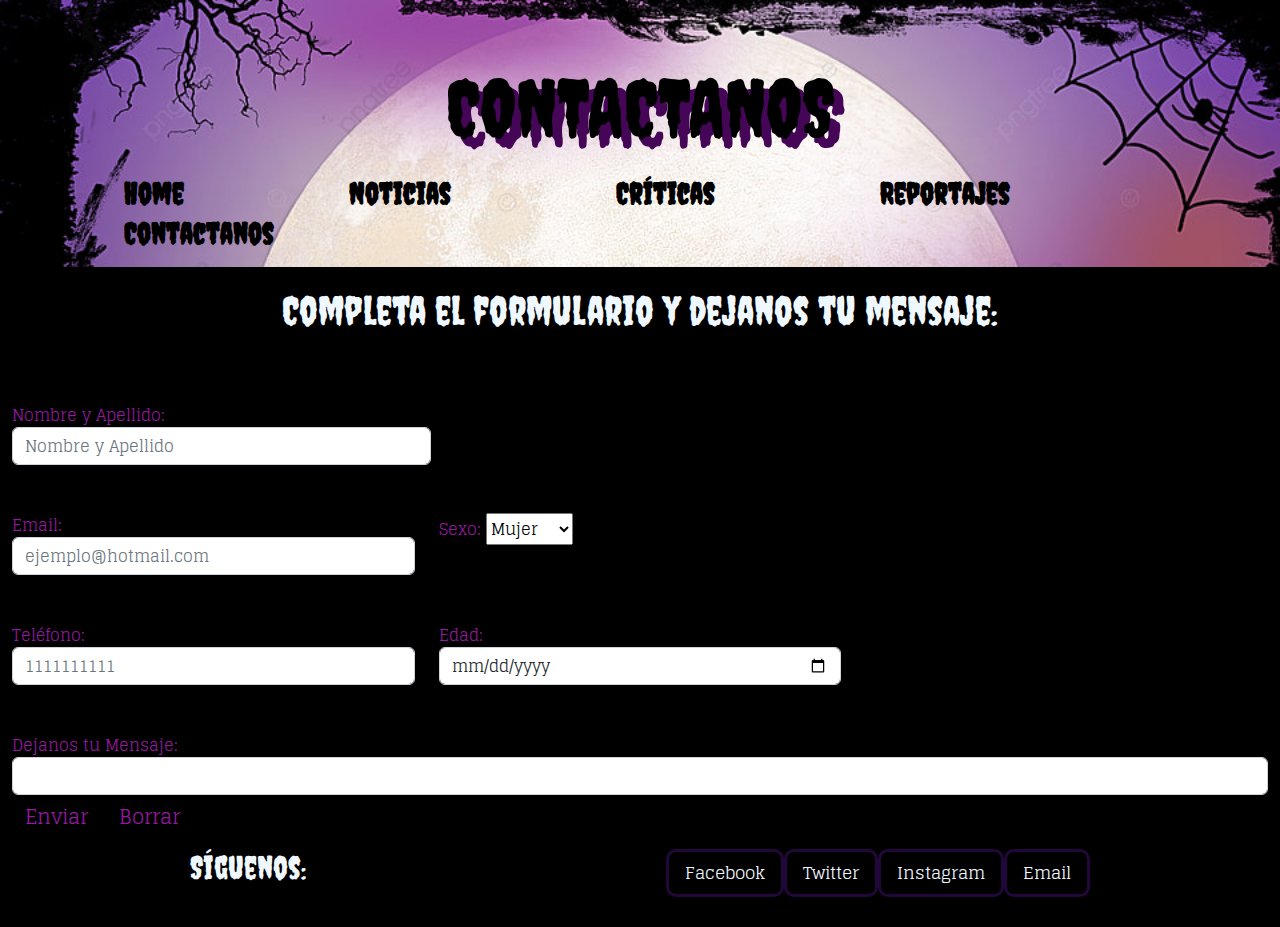
<file: pages/contacto.html>
<!DOCTYPE html>
<html lang="en">
<head>
    <meta charset="UTF-8">
    <meta http-equiv="X-UA-Compatible" content="IE=edge">
    
    <meta name="descripcion" content="Seccion para contactarse von La Cosa, la mejor y más completa página sobre Cine de terror. Incluye noticias sobre películas, reportajes con personajes de la industria y críticas.">
    <meta name="keywords" content="cine de terror, cine, terror, suspenso, fantástico, reportaje, director, noticias, criticas ">
    
    
    <title>La Cosa- Contactanos</title>
    
    
    <link rel="stylesheet" href="../css/style.css">

    <link rel="preconnect" href="https://fonts.googleapis.com">
    <link rel="preconnect" href="https://fonts.googleapis.com">
    <link rel="preconnect" href="https://fonts.googleapis.com">
    <link rel="preconnect" href="https://fonts.googleapis.com">



    <link rel="preconnect" href="https://fonts.googleapis.com">
    <link rel="preconnect" href="https://fonts.gstatic.com" crossorigin>
    <link href="https://fonts.googleapis.com/css2?family=Creepster&display=swap" rel="stylesheet">

    <link rel="preconnect" href="https://fonts.googleapis.com">
    <link rel="preconnect" href="https://fonts.gstatic.com" crossorigin>
    <link href="https://fonts.googleapis.com/css2?family=Glegoo&display=swap" rel="stylesheet">

    <link rel="stylesheet" href="../css/bootstrap.css">
    <link rel="stylesheet" href="../css/style.css">
</head>

<body>

  <header>
        
    <div class="container-fluid">
        <div class="row">
            <div class=""> <h1 class="titulo">CONTACTANOS </h1></div>
            <div class="btn-group" role="group" aria-label="...">
              <ul>
                <li class="item" id="item"><a href="../index.html" class="item"> Home </a></li>
                <li class="item" id="item"><a href="./noticias.html" class="item"> Noticias</a></li>
                <li class="item" id="item"><a href="./criticas.html" class="item">Críticas</a></li>
                <li class="item" id="item"><a href="./reportajes.html" class="item"> Reportajes</a></li>
                <li class="item" id="item"><a href="./contacto.html" class="item"> Contactanos</a></li>
            </ul>

            </div>
        </div>
    </div>
</header>
    
     
      
      
      <main>
      <div class="container-fluid ">
       <h2 class="titulonoticia">Completa el formulario y dejanos tu mensaje:</h2>
        

      
      
      
          <form action="#">
                  <div class="form-group mt-5 col-4 ">
                    <label for="tel">Nombre y Apellido:</label>
                    <input type="txet" class="form-control" id="nombre" placeholder="Nombre y Apellido" name="email">
                  </div>
      
                  <div class="row">
         
                  <form action="#">
                  <div class="form-group mt-5 col-4">
                        <label for="edad">Email:</label>
                        <input type="email" class="form-control" id="mail" placeholder="ejemplo@hotmail.com" name="email">
                      </div>
         

            <form action="#">
              <div class="form-group mt-5 col-4">
                   <label for="sexo">Sexo:</label>
                   <select name="" id="sexo">
                      <option value="">Mujer</option>
                      <option value="">Hombre</option>
                  </select>
                   </div>

                  </div>


            <div class="row">
              <form action="#">
                      <div class="form-group mt-5 col-4">
                        <label for="tel">Teléfono:</label>
                        <input type="tel" class="form-control" id="tel" placeholder="1111111111" name="email">
                      </div>
          
              <form action="#">
                      <div class="form-group mt-5 col-4">
                            <label for="edad">Edad:</label>
                            <input type="date" class="form-control" id="edad" placeholder="Ingrese email" name="email">
                          </div>
                </div>

      
                   <form action="#">
                      <div class="form-group mt-5">
                            <label for="mensaje">Dejanos tu Mensaje:</label>
                            <input type="textarea" class="form-control" id="mensaje" placeholder="" name="email">
                          </div>
      
                          <button type="submit" class="btn btn-default">
                              Enviar
                         </button>
      
                         <button type="reset" class="btn btn-default">
                          Borrar
                     </button>

      </main>

       
  
      <footer>
          
                
        <div class="footerbootstrap">
            <h4>Síguenos:</h4>
            <ul class="nav">
              <li class="nav-item">
                <a class="nav-link" href="#">Facebook</a>
              </li>
              <li class="nav-item">
                <a class="nav-link" href="#">Twitter</a>
              </li>
              <li class="nav-item">
                <a class="nav-link" href="#">Instagram</a>
              </li>
              <li class="nav-item">
                <a class="nav-link" href="#">Email</a>
              </li>
            </ul>
          </div>
          
               
    </footer>


    <script src="../js/bootstrap.js"></script>  
</body>
</html>
</file>
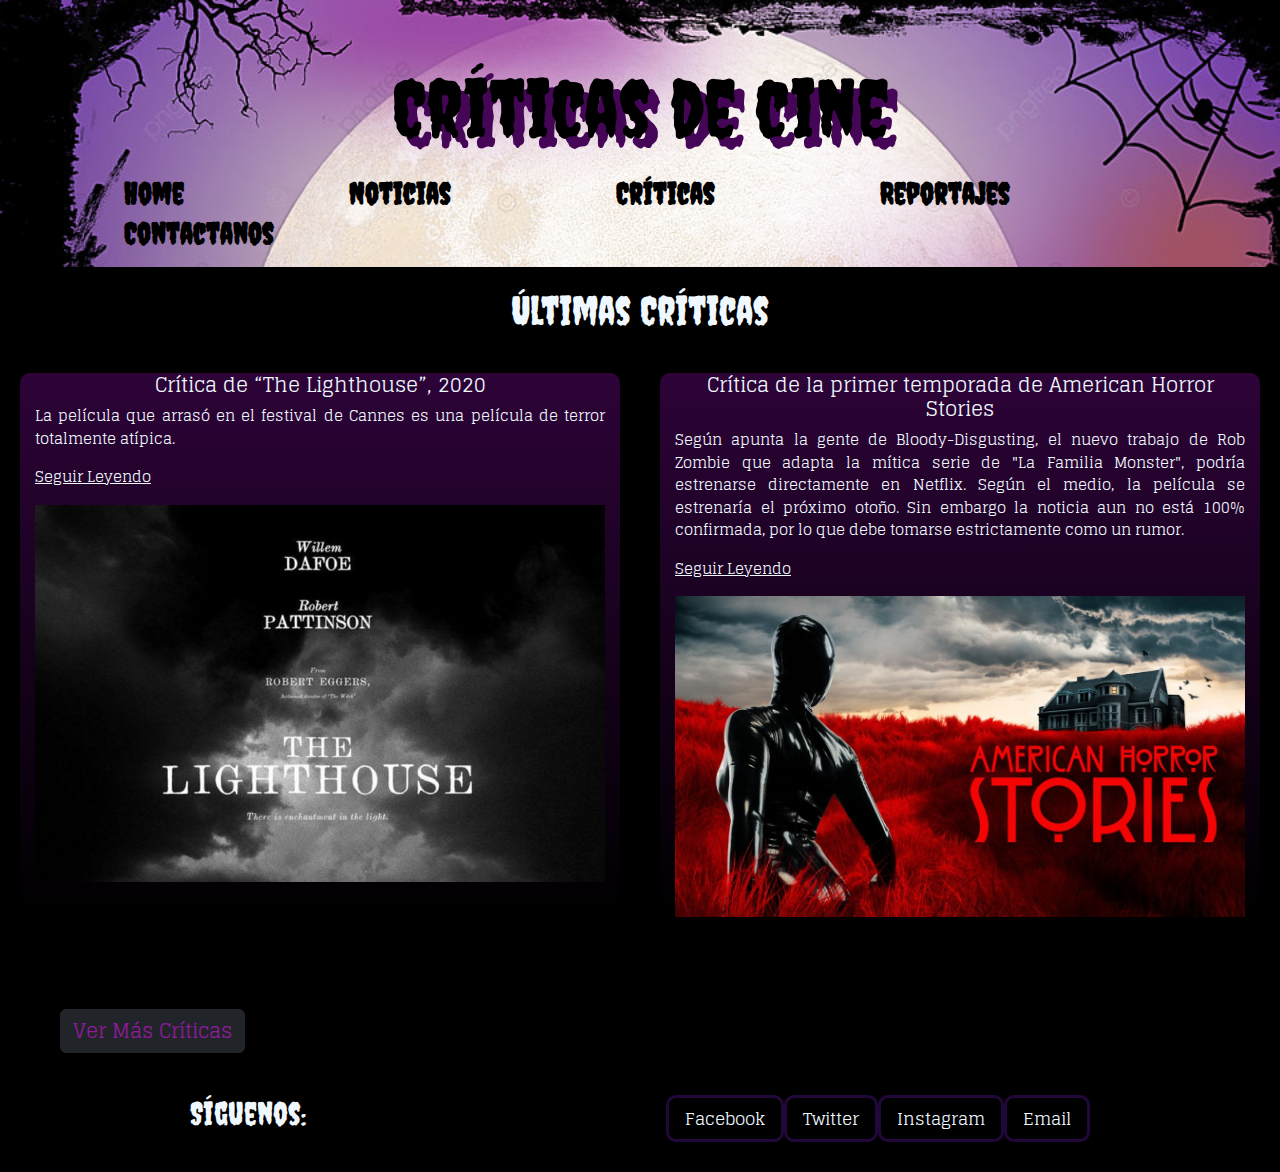
<file: pages/criticas.html>
<!DOCTYPE html>
<html lang="en">
<head>
    <meta charset="UTF-8">
    <meta http-equiv="X-UA-Compatible" content="IE=edge">
    <meta name="viewport" content="width=device-width, initial-scale=1.0">
    <title>La Cosa-Críticas</title>
    <link rel="stylesheet" href="../css/style.css">

    <link rel="preconnect" href="https://fonts.googleapis.com">
    <link rel="preconnect" href="https://fonts.googleapis.com">
    <link rel="preconnect" href="https://fonts.googleapis.com">
    <link rel="preconnect" href="https://fonts.googleapis.com">



    <link rel="preconnect" href="https://fonts.googleapis.com">
    <link rel="preconnect" href="https://fonts.gstatic.com" crossorigin>
    <link href="https://fonts.googleapis.com/css2?family=Creepster&display=swap" rel="stylesheet">

    <link rel="preconnect" href="https://fonts.googleapis.com">
    <link rel="preconnect" href="https://fonts.gstatic.com" crossorigin>
    <link href="https://fonts.googleapis.com/css2?family=Glegoo&display=swap" rel="stylesheet">

    <link rel="stylesheet" href="../css/bootstrap.css">
    <link rel="stylesheet" href="../css/style.css">
</head>


<body>

    <header>
        
        <div class="container-fluid">
            <div class="row">
                <div class=""> <h1 class="titulo">Críticas de cine</h1></div>
                <div class="btn-group" role="group" aria-label="...">
                  <ul>
                    <li class="item" id="item"><a href="../index.html" class="item"> Home </a></li>
                    <li class="item" id="item"><a href="./noticias.html" class="item"> Noticias</a></li>
                    <li class="item" id="item"><a href="./criticas.html" class="item">Críticas</a></li>
                    <li class="item" id="item"><a href="./reportajes.html" class="item"> Reportajes</a></li>
                    <li class="item" id="item"><a href="./contacto.html" class="item"> Contactanos</a></li>
                </ul>
    
                </div>
            </div>
        </div>
    </header>

    
  <main>

<section class="noticias">
        
        <h2 class="titulonoticia">Últimas Críticas</h2>
            
             
        <div class="articulos">
            
        
        <article class="trailer">
                
                
                <h3 class="subtitulo">Crítica de “The Lighthouse”, 2020</h3>
                
                <p> La película que arrasó en el festival de Cannes es una película de terror totalmente atípica.
                </p>
                <p class="seguir"> <a href="" class="seguir"> Seguir Leyendo </a></p>
                
                                    
                          
                <div class="imagen">
                    <img src="../img/thelighthouse.jpg" alt="imagen del poster de The Lighthouse">
            
                </div>
            
            </article>

        
     <article class="trailer">

        
        <h3 class="subtitulo">Crítica de la primer temporada de American Horror Stories</h3>
            
        <p>Según apunta la gente de Bloody-Disgusting, el nuevo trabajo de Rob Zombie que adapta la mítica serie de "La Familia Monster", podría estrenarse directamente en Netflix.
                    Según el medio, la película  se estrenaría el próximo otoño. Sin embargo la noticia aun no está 100% confirmada, por lo que debe tomarse estrictamente como un rumor.
          </p>
        <p class="seguir"> <a href="" class="seguir"> Seguir Leyendo </a></p>
            
              
            <div class="imagen"> 
            <img src="../img/ahs.jpg" alt = "imagen de AHS">
            </div>
            
        </article>

      </div>
    
    </section>


    <div class="boton mt-5">
        <button type="button" class="btn btn-dark">Ver Más Críticas</button>
    </div>

    </main>
    

    <footer>
        
              
        <div class="footerbootstrap">
            <h4>Síguenos:</h4>
            <ul class="nav">
              <li class="nav-item">
                <a class="nav-link" href="#">Facebook</a>
              </li>
              <li class="nav-item">
                <a class="nav-link" href="#">Twitter</a>
              </li>
              <li class="nav-item">
                <a class="nav-link" href="#">Instagram</a>
              </li>
              <li class="nav-item">
                <a class="nav-link" href="#">Email</a>
              </li>
            </ul>
          </div>
          
               
    </footer>


    <script src="../js/bootstrap.js"></script>
</body>

</html>
</file>
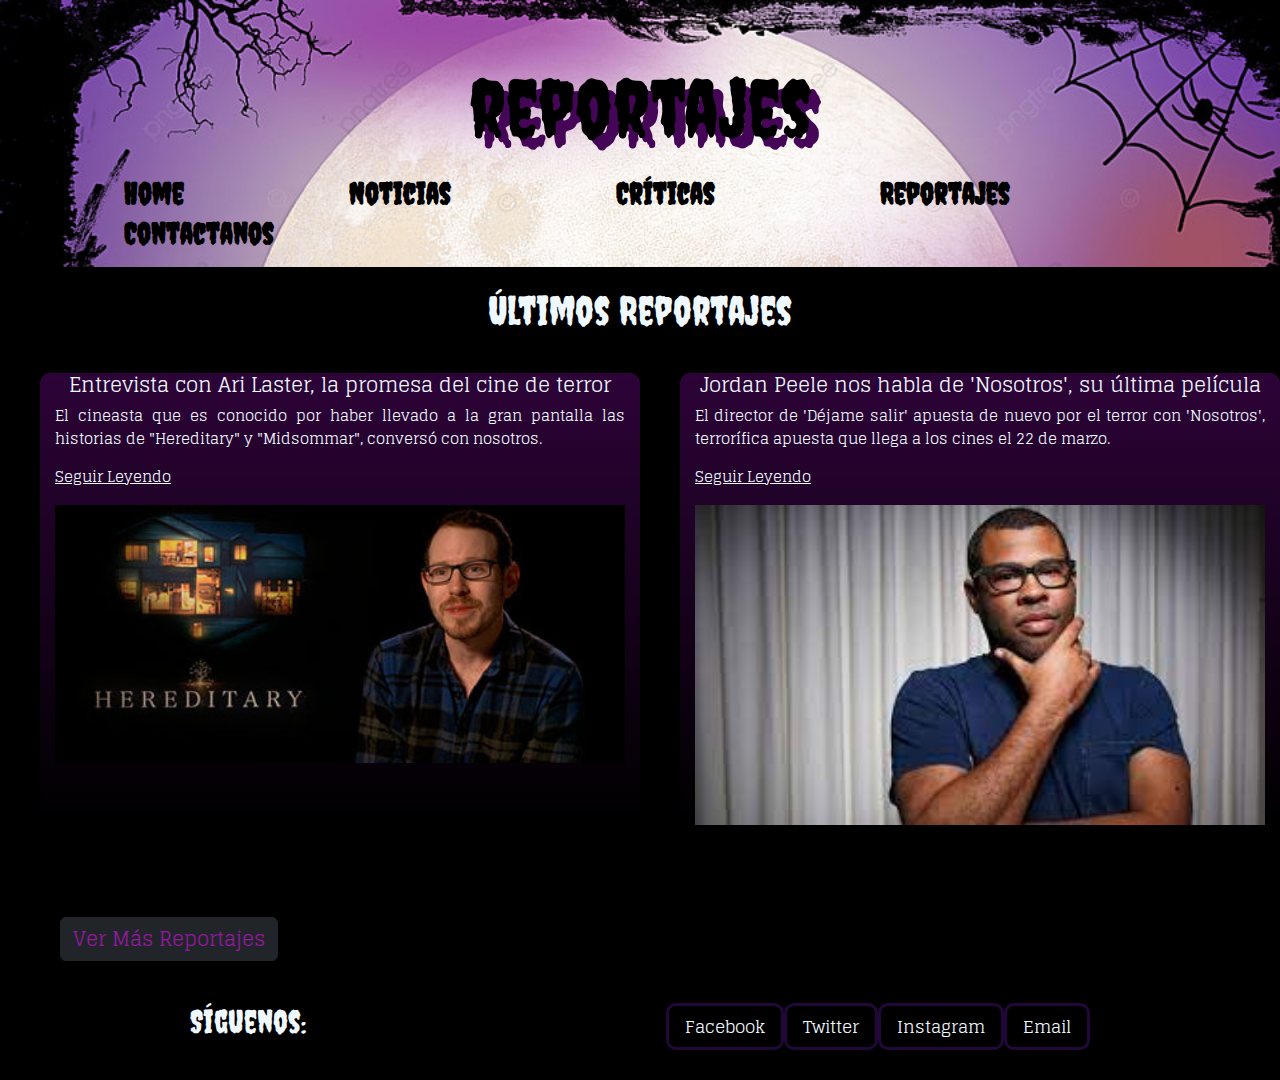
<file: pages/reportajes.html>
<!DOCTYPE html>
<html lang="en">
<head>
    <meta charset="UTF-8">
    <meta http-equiv="X-UA-Compatible" content="IE=edge">
    <meta name="viewport" content="width=device-width, initial-scale=1.0">
    <title>La Cosa-Reportajes</title>
    <link rel="stylesheet" href="../css/style.css">

    <link rel="preconnect" href="https://fonts.googleapis.com">
    <link rel="preconnect" href="https://fonts.googleapis.com">
    <link rel="preconnect" href="https://fonts.googleapis.com">
    <link rel="preconnect" href="https://fonts.googleapis.com">



    <link rel="preconnect" href="https://fonts.googleapis.com">
    <link rel="preconnect" href="https://fonts.gstatic.com" crossorigin>
    <link href="https://fonts.googleapis.com/css2?family=Creepster&display=swap" rel="stylesheet">

    <link rel="preconnect" href="https://fonts.googleapis.com">
    <link rel="preconnect" href="https://fonts.gstatic.com" crossorigin>
    <link href="https://fonts.googleapis.com/css2?family=Glegoo&display=swap" rel="stylesheet">

    <link rel="stylesheet" href="../css/bootstrap.css">
    <link rel="stylesheet" href="../css/style.css">
</head>

<body>

    <header>
        
        <div class="container-fluid">
            <div class="row">
                <div class=""> <h1 class="titulo">reportajes </h1></div>
                <div class="btn-group" role="group" aria-label="...">
                  <ul>
                    <li class="item" id="item"><a href="../index.html" class="item"> Home </a></li>
                    <li class="item" id="item"><a href=".noticias.html" class="item"> Noticias</a></li>
                    <li class="item" id="item"><a href="./criticas.html" class="item">Críticas</a></li>
                    <li class="item" id="item"><a href="./reportajes.html" class="item"> Reportajes</a></li>
                    <li class="item" id="item"><a href="./contacto.html" class="item"> Contactanos</a></li>
                </ul>
    
                </div>
            </div>
        </div>
    </header>

    <main>
        <section class="noticias">
        
            <h2 class="titulonoticia">Últimos   Reportajes</h2>
                
                 
            <div class="articulos">
                
            
                <div class="articulos">
                
                    <article class="reportaje"> 
                    
                        <h3 class="subtitulo">Entrevista con Ari Laster, la promesa del cine de terror</h3>
                    
                        <p> El cineasta que es conocido por haber llevado a la gran pantalla las historias de "Hereditary" y "Midsommar", conversó con nosotros.
                        </p>
                        <p class="seguir"> <a href="" class="seguir"> Seguir Leyendo </a></p>
                    
                        <div class="imagen2"> 
                        <img src="../img/ariaster.jpg" alt="Ari Aster, director promesa del cine de terror" class="imagen">
                        </div>
                    </article>
            
                            
            
                <article class="trailer">
    
            
                    <h3 class="subtitulo">Jordan Peele nos habla de 'Nosotros', su última película</h3>
                
                    <p>El director de 'Déjame salir' apuesta de nuevo por el terror con 'Nosotros', terrorífica apuesta que llega a los cines el 22 de marzo.
                    </p>
                    <p class="seguir"> <a href="" class="seguir"> Seguir Leyendo </a></p>
                
                  
                    <div class="imagen"> 
                    <img src="../img/jordanpeele.jpg" alt = "imagen de jordan peele">
                    </div>
                
                </article>
    
                </div>
        
                </section>
    

                <div class="boton mt-5">
                    <button type="button" class="btn btn-dark">Ver Más Reportajes</button>
                </div>


        </main>
              
        <footer>
                      
          <div class="footerbootstrap">
            <h4>Síguenos:</h4>
            <ul class="nav">
              <li class="nav-item">
                <a class="nav-link" href="#">Facebook</a>
              </li>
              <li class="nav-item">
                <a class="nav-link" href="#">Twitter</a>
              </li>
              <li class="nav-item">
                <a class="nav-link" href="#">Instagram</a>
              </li>
              <li class="nav-item">
                <a class="nav-link" href="#">Email</a>
              </li>
            </ul>
          </div>

    
    <script src="../js/bootstrap.js"></script>
    
</body>
</html>
</file>
<file: css/style.css>
* {
  margin: 0px;
  padding: 0;
  box-sizing: border-box;
}

/* ---------------------seccion main----------------------- */
main {
  background-color: black;
  font-family: "Glegoo", serif;
}

.titulonoticia {
  font-family: "Creepster", cursive;
  color: aliceblue;
  font-size: 40px;
  padding: 20px;
  text-align: center;
  background-color: black;
}

.trailer {
  width: 600px;
  background: linear-gradient(rgb(45, 3, 56), black);
  font-family: "Glegoo", serif;
  text-align: justify;
  color: aliceblue;
  padding-left: 15px;
  padding-right: 15px;
  margin-top: 10px;
  border-radius: 10px;
}

.reportaje {
  margin-top: 10px;
  margin-left: 40px;
  margin-right: 40px;
  background: linear-gradient(rgb(45, 3, 56), black);
  font-family: "Glegoo", serif;
  text-align: justify;
  border-radius: 10px;
  padding-left: 15px;
  padding-right: 15px;
  color: aliceblue;
  padding-bottom: 15px;
  width: 600px;
}

.subtitulo, p {
  text-align: center;
  font-size: 20px;
}

.noticias {
  background-color: black;
}

p {
  color: aliceblue;
  font-family: "Glegoo", serif;
  font-size: 15px;
  text-align: justify;
}

.boton {
  background-color: rgb(45, 3, 56);
  font-size: 80px;
  padding-left: 60px;
  text-decoration: none;
  background-color: black;
}

.seguir {
  color: aliceblue;
  list-style: none;
}

.articulos {
  display: flex;
  background-color: black;
  justify-content: space-around;
}

.imagen img {
  width: 100%;
  transition: transform 0.2s;
}

.imagen:hover {
  transform: scale(1.05);
}

.trailer-imagen img {
  width: 100%;
}

.imagen2 img {
  width: 100%;
}

.btn {
  font-size: 20px;
}

/* ---------------------header---------------------- */
@media (max-width: 480px) {
  header {
    background-size: cover;
    text-align: center;
    max-width: 480px;
    width: 480px;
  }
}
@media (max-width: 480px) {
  .titulo {
    text-align: center;
    font-size: 50px;
    margin-top: 0px;
  }
}
@media (max-width: 480px) {
  .item {
    margin-bottom: 0px;
    font-size: 25px;
    font-family: "Creepster", cursive;
    display: inline-block;
    margin-left: 20px;
    margin-right: 20px;
    color: rgb(74, 10, 134);
  }
}
/* ---------------------main---------------------- */
@media (max-width: 480px) {
  .titulonoticia {
    font-size: 30px;
    text-align: center;
    padding: 10px;
    margin-bottom: 10px;
  }
}
@media (max-width: 480px) {
  .articulos {
    flex-direction: column;
  }
}
@media (max-width: 480px) {
  .trailer {
    margin-left: 8px;
    margin-right: 8px;
    margin-bottom: 8px;
    margin-top: 0px;
    width: 464px;
  }
}
@media (max-width: 480px) {
  .reportaje {
    margin-left: 8px;
    margin-right: 8px;
    margin-top: 0px;
    width: 464px;
    margin-top: 0px;
  }
}
@media (max-width: 480px) {
  .galeria {
    margin-left: 8px;
    margin-right: 8px;
    margin-top: 0px;
    width: 464px;
    margin-top: 0px;
  }
}
@media (max-width: 480px) {
  p {
    font-size: 10px;
  }
}
@media (max-width: 480px) {
  h3 {
    font-size: 15px;
  }
}
@media (max-width: 480px) {
  .imagen2 img {
    width: 100%;
    display: flex;
    justify-content: left;
    margin-left: 0px;
  }
}
@media (max-width: 480px) {
  .vermas {
    font-size: 30px;
    padding-bottom: 90px;
    text-align: left;
    margin-bottom: 0px;
  }
}
/* ---------------------footer---------------------- */
@media (max-width: 480px) {
  footer {
    width: 100%;
    max-width: 480px;
    display: flex;
    display: inline-block;
    font-size: 10px;
    list-style: none;
  }
}
@media (max-width: 480px) {
  h4 {
    font-size: 20px;
  }
}
@media (max-width: 480px) {
  .nav-link {
    border-color: rgb(45, 3, 56);
    display: inline-block;
    font-size: 8px;
    list-style: none;
    margin-top: 20px;
    margin-bottom: 0px;
  }
}
label {
  color: rgb(147, 25, 158);
}

.btn {
  color: rgb(147, 25, 158);
}

label {
  color: rgb(147, 25, 158);
}

.btn {
  color: rgb(147, 25, 158);
}

footer {
  background-color: black;
  align-items: center;
  padding: 10px;
}

.footerbootstrap {
  display: flex;
  justify-content: space-around;
}

.nav-link {
  text-decoration: none;
  color: aliceblue;
  list-style: none;
  display: flex;
  justify-content: space-around;
  font-size: 17px;
  border: solid;
  border-color: rgb(34, 7, 59);
  font-family: "Glegoo", serif;
  border-radius: 10px;
  margin-bottom: 20px;
}

h4 {
  font-size: 2rem;
  color: aliceblue;
  font-family: "Creepster", cursive;
  display: flex;
  justify-content: center;
}

label {
  color: rgb(147, 25, 158);
}

.btn {
  color: rgb(147, 25, 158);
}

/* ---------------------grids---------------------- */
.contenedorgrids {
  display: grid;
  grid-template-rows: 12% 10% 25% 10% 29% 5% 9%;
  grid-template-areas: 50% 50% "header header" "titulo titulo" "noticia1 noticia2" "titulo2 titulo2" "reportaje galeria" "vermas vermas" "footer footer";
}

header {
  grid-area: header;
}

.ultimasnoticias {
  grid-area: titulo;
  background-color: black;
}

.trailer {
  grid-area: noticia1;
}

.noticias2 {
  grid-area: noticia2;
}

.reportajes {
  grid-area: titulo2;
}

.reportaje {
  grid-area: reportaje;
}

.galeria {
  grid-area: galeria;
}

.vermas {
  grid-area: vermas;
  background-color: black;
}

footer {
  grid-area: footer;
}

header {
  background-image: url(../img/fondo2.jpg);
  background-repeat: no-repeat;
  background-size: cover;
  margin-bottom: 0px;
}

.item {
  display: inline-block;
  margin-right: 40px;
  margin-left: 40px;
  font-size: 30px;
  font-family: "Creepster", cursive;
  height: 30px;
  margin-bottom: 10px;
  color: black;
  font-weight: 800;
  border-color: black;
  text-decoration: none;
}

.titulo {
  position: relative;
  text-align: center;
  top: 45px;
  font-family: "Creepster", cursive;
  font-size: 80px;
  margin-bottom: 60px;
  margin-top: 15px;
  color: black;
  text-shadow: 10px 10px rgb(70, 6, 87);
}

a:hover {
  color: rgb(70, 6, 87);
}

.btn {
  font-size: 20px;
}

footer {
  background-color: black;
  align-items: center;
  padding: 10px;
}

.footerbootstrap {
  display: flex;
  justify-content: space-around;
}

.nav-link {
  text-decoration: none;
  color: aliceblue;
  list-style: none;
  display: flex;
  justify-content: space-around;
  font-size: 17px;
  border: solid;
  border-color: rgb(34, 7, 59);
  font-family: "Glegoo", serif;
  border-radius: 10px;
  margin-bottom: 20px;
}

h4 {
  font-size: 2rem;
  color: aliceblue;
  font-family: "Creepster", cursive;
  display: flex;
  justify-content: center;
}

/*# sourceMappingURL=style.css.map */
</file>
